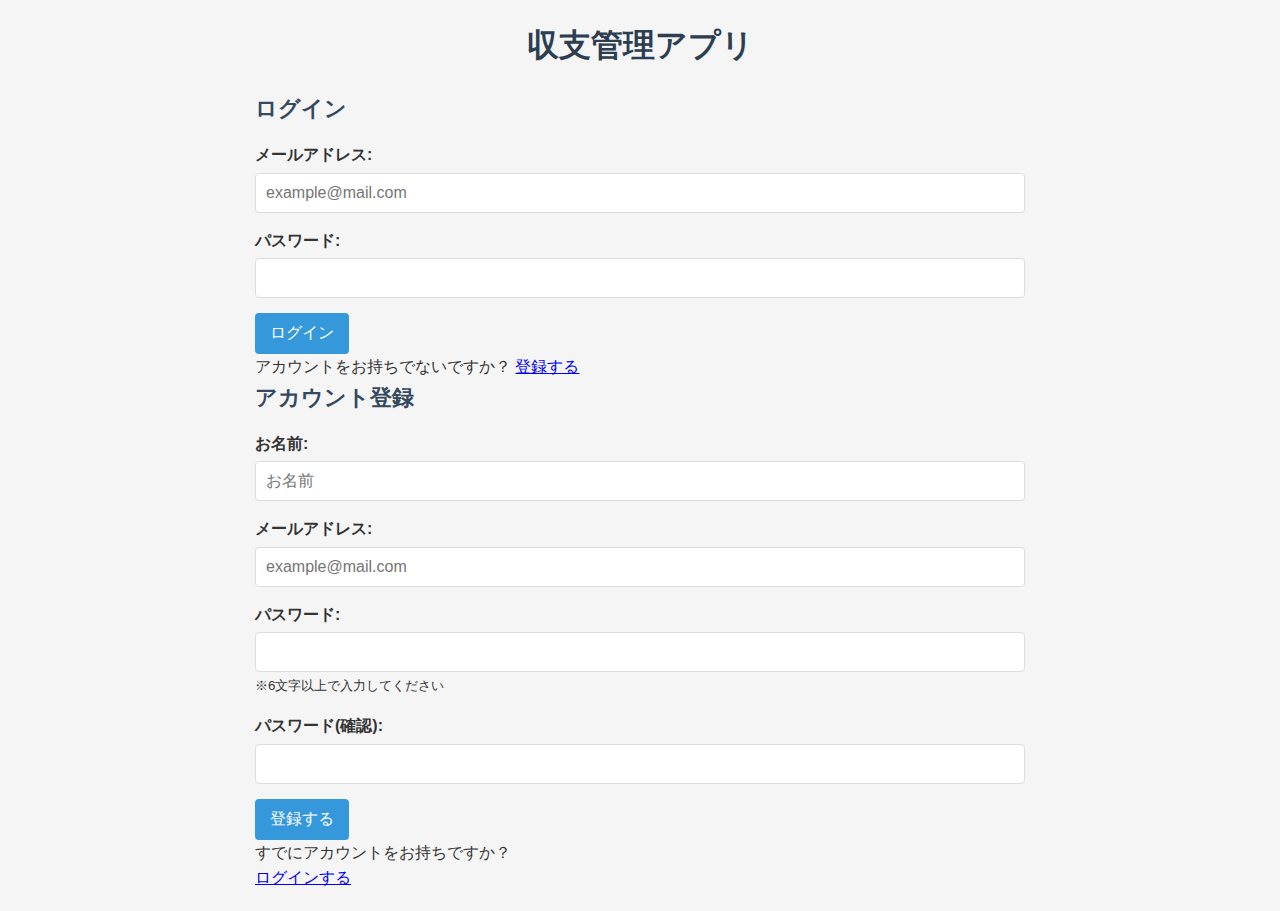
<file: index.html>
<!DOCTYPE html>
<html lang="ja">
  <head>
    <meta charset="UTF-8" />
    <meta name="viewport" content="width=device-width, initial-scale=1.0" />
    <title>会社収支管理アプリ</title>
    <link rel="stylesheet" href="styles.css" />
  </head>
  <body>
    <!-- ログイン画面 -->
    <div id="login-page" class="page">
      <div class="container login-container">
        <h1>収支管理アプリ</h1>

        <div class="auth-form active" id="login-form-container">
          <h2>ログイン</h2>
          <form id="login-form">
            <div class="form-group">
              <label for="login-email">メールアドレス:</label>
              <input
                type="email"
                id="login-email"
                placeholder="example@mail.com"
                required
              />
            </div>
            <div class="form-group">
              <label for="login-password">パスワード:</label>
              <input type="password" id="login-password" required />
            </div>
            <div class="form-error" id="login-error"></div>
            <button type="submit">ログイン</button>
          </form>
          <div class="auth-switch">
            <p>
              アカウントをお持ちでないですか？
              <a href="#" id="show-register">登録する</a>
            </p>
          </div>
        </div>

        <div class="auth-form" id="register-form-container">
          <h2>アカウント登録</h2>
          <form id="register-form">
            <div class="form-group">
              <label for="register-name">お名前:</label>
              <input
                type="text"
                id="register-name"
                placeholder="お名前"
                required
              />
            </div>
            <div class="form-group">
              <label for="register-email">メールアドレス:</label>
              <input
                type="email"
                id="register-email"
                placeholder="example@mail.com"
                required
              />
            </div>
            <div class="form-group">
              <label for="register-password">パスワード:</label>
              <input
                type="password"
                id="register-password"
                minlength="6"
                required
              />
              <small>※6文字以上で入力してください</small>
            </div>
            <div class="form-group">
              <label for="register-confirm-password">パスワード(確認):</label>
              <input
                type="password"
                id="register-confirm-password"
                minlength="6"
                required
              />
            </div>
            <div class="form-error" id="register-error"></div>
            <button type="submit">登録する</button>
          </form>
          <div class="auth-switch">
            <p>
              すでにアカウントをお持ちですか？<br />
              <a href="#" id="show-login">ログインする</a>
            </p>
          </div>
        </div>
      </div>
    </div>

    <!-- メイン画面 -->
    <div id="main-page" class="page" style="display: none">
      <div class="container">
        <header class="app-header">
          <h1>会社収支管理</h1>
          <div class="user-info">
            <span id="user-name">ユーザー名</span>
            <button id="logout-btn">ログアウト</button>
          </div>
        </header>

        <!-- 入力フォーム -->
        <div class="input-form">
          <h2>取引入力</h2>
          <form id="transaction-form">
            <div class="form-group">
              <label for="date">日付:</label>
              <input type="date" id="date" required />
              <small>※yyyy/mm/dd形式で表示されます</small>
            </div>
            <div class="form-group">
              <label for="description">内容:</label>
              <input
                type="text"
                id="description"
                placeholder="取引内容を入力"
                required
              />
            </div>
            <div class="form-group">
              <label for="type">種類:</label>
              <select id="type" required>
                <option value="income">売上</option>
                <option value="expense">支出</option>
              </select>
            </div>
            <div class="form-group">
              <label for="amount">金額:</label>
              <input
                type="number"
                id="amount"
                placeholder="金額を入力"
                min="0"
                required
              />
            </div>
            <button type="submit">追加</button>
          </form>
        </div>

        <!-- サマリー表示 -->
        <div class="summary">
          <h2>今月のサマリー</h2>
          <div class="summary-items">
            <div class="summary-item">
              <h3>売上</h3>
              <p id="income-total">0円</p>
            </div>
            <div class="summary-item">
              <h3>支出</h3>
              <p id="expense-total">0円</p>
            </div>
            <div class="summary-item">
              <h3>収支</h3>
              <p id="balance-total">0円</p>
            </div>
          </div>
        </div>

        <!-- 累計表示 -->
        <div class="accumulative">
          <h2>累計</h2>
          <p id="total-balance">0円</p>
        </div>

        <!-- フィルター部分 -->
        <div class="filter">
          <h2>取引履歴</h2>
          <div class="filter-controls">
            <label for="month-filter">月を選択:</label>
            <input type="month" id="month-filter" />
            <button id="filter-btn">表示</button>
          </div>
        </div>

        <!-- 取引履歴テーブル -->
        <div class="transactions">
          <table id="transaction-table">
            <thead>
              <tr>
                <th>日付</th>
                <th>内容</th>
                <th>種類</th>
                <th>金額</th>
                <th>操作</th>
              </tr>
            </thead>
            <tbody id="transaction-list">
              <!-- JavaScript で動的に追加 -->
            </tbody>
          </table>
        </div>
      </div>
    </div>

    <script src="script.js"></script>
  </body>
</html>
</file>
<file: styles.css>
/* 全体のスタイル */
* {
  margin: 0;
  padding: 0;
  box-sizing: border-box;
  font-family: 'Helvetica Neue', Arial, sans-serif;
}

body {
  background-color: #f5f5f5;
  color: #333;
  line-height: 1.6;
}

.container {
  max-width: 800px;
  margin: 0 auto;
  padding: 20px 15px;
}

h1 {
  text-align: center;
  margin-bottom: 20px;
  color: #2c3e50;
}

h2 {
  margin-bottom: 15px;
  color: #34495e;
  font-size: 1.4rem;
}

h3 {
  font-size: 1.1rem;
  color: #7f8c8d;
}

/* フォームスタイル */
.input-form {
  background-color: #fff;
  padding: 20px;
  border-radius: 8px;
  box-shadow: 0 2px 10px rgba(0, 0, 0, 0.1);
  margin-bottom: 20px;
}

.form-group {
  margin-bottom: 15px;
}

label {
  display: block;
  margin-bottom: 5px;
  font-weight: 600;
}

input,
select {
  width: 100%;
  padding: 10px;
  border: 1px solid #ddd;
  border-radius: 4px;
  font-size: 16px;
}

button {
  background-color: #3498db;
  color: white;
  border: none;
  padding: 10px 15px;
  border-radius: 4px;
  cursor: pointer;
  font-size: 16px;
  transition: background-color 0.3s;
}

button:hover {
  background-color: #2980b9;
}

/* サマリースタイル */
.summary {
  background-color: #fff;
  padding: 20px;
  border-radius: 8px;
  box-shadow: 0 2px 10px rgba(0, 0, 0, 0.1);
  margin-bottom: 20px;
}

.summary-items {
  display: flex;
  justify-content: space-between;
  flex-wrap: wrap;
}

.summary-item {
  flex: 1;
  min-width: 100px;
  text-align: center;
  padding: 10px;
}

.summary-item p {
  font-size: 1.2rem;
  font-weight: bold;
  margin-top: 5px;
}

/* 累計表示スタイル */
.accumulative {
  background-color: #fff;
  padding: 20px;
  border-radius: 8px;
  box-shadow: 0 2px 10px rgba(0, 0, 0, 0.1);
  margin-bottom: 20px;
  text-align: center;
}

#total-balance {
  font-size: 1.5rem;
  font-weight: bold;
  color: #2c3e50;
}

/* フィルタースタイル */
.filter {
  background-color: #fff;
  padding: 20px;
  border-radius: 8px;
  box-shadow: 0 2px 10px rgba(0, 0, 0, 0.1);
  margin-bottom: 20px;
}

.filter-controls {
  display: flex;
  align-items: center;
  gap: 10px;
  flex-wrap: wrap;
}

.filter-controls input {
  flex: 1;
}

.filter-controls button {
  min-width: 80px;
}

/* テーブルスタイル */
.transactions {
  background-color: #fff;
  padding: 20px;
  border-radius: 8px;
  box-shadow: 0 2px 10px rgba(0, 0, 0, 0.1);
  overflow-x: auto;
}

table {
  width: 100%;
  border-collapse: collapse;
}

th,
td {
  padding: 12px 15px;
  text-align: left;
  border-bottom: 1px solid #ddd;
}

th {
  background-color: #f8f9fa;
  font-weight: 600;
}

tbody tr:hover {
  background-color: #f1f1f1;
}

.delete-btn {
  background-color: #e74c3c;
  font-size: 0.9rem;
  padding: 5px 10px;
}

.delete-btn:hover {
  background-color: #c0392b;
}

/* スマートフォン用のレスポンシブ対応 */
@media (max-width: 600px) {
  .summary-items {
    flex-direction: column;
  }

  .summary-item {
    margin-bottom: 10px;
  }

  th,
  td {
    padding: 8px 10px;
    font-size: 0.9rem;
  }

  .filter-controls {
    flex-direction: column;
    align-items: flex-start;
  }

  .filter-controls input,
  .filter-controls button {
    width: 100%;
    margin-bottom: 10px;
  }

  .filter-controls label {
    margin-bottom: 5px;
  }
}
</file>
